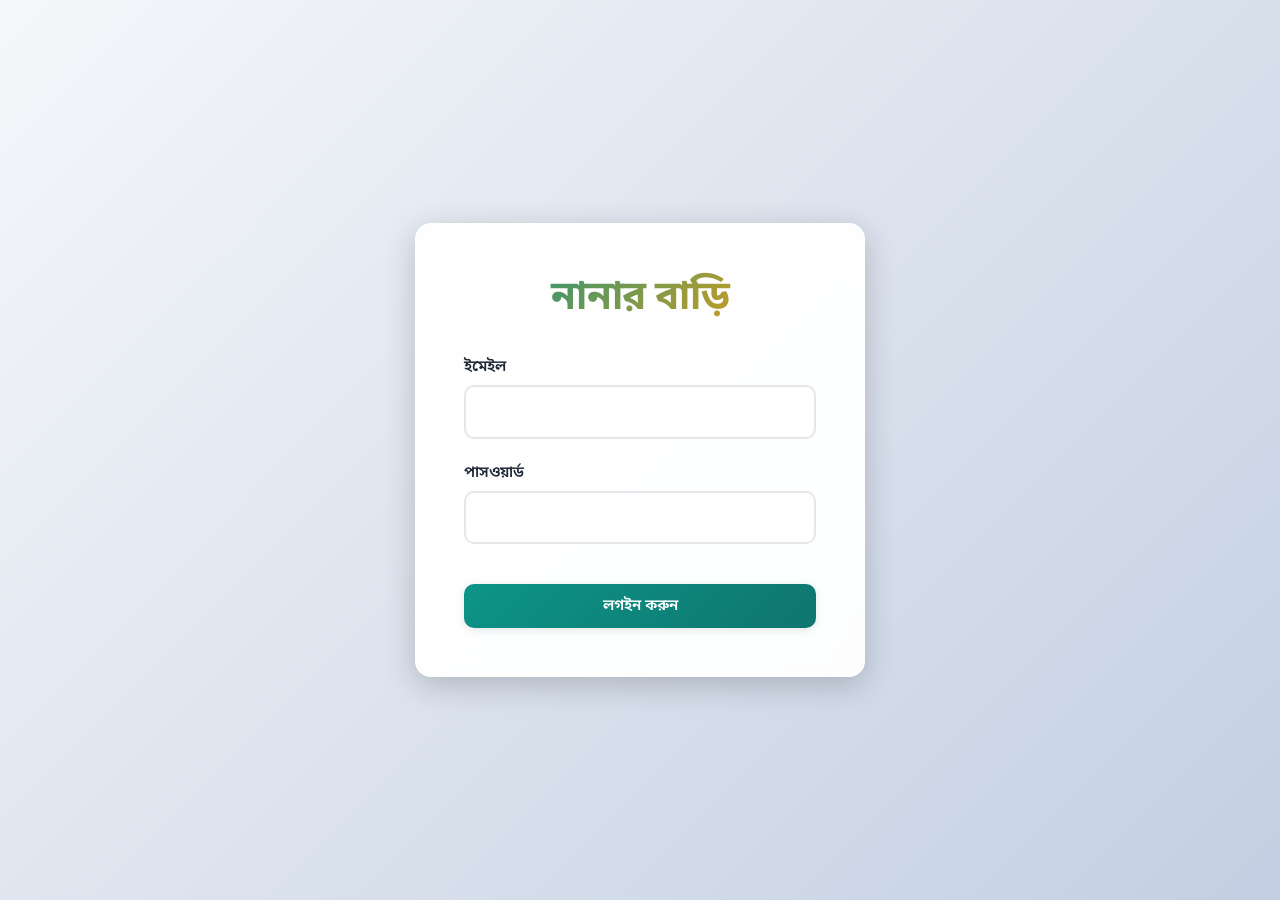
<file: index.html>
<!doctype html>
<html lang="bn">
<head>
  <meta charset="utf-8">
  <meta name="viewport" content="width=device-width, initial-scale=1">
  <title>নানার বাড়ি</title>
  <link href="https://fonts.googleapis.com/css2?family=Noto+Sans+Bengali:wght@400;700&display=swap" rel="stylesheet">
    <link rel="stylesheet" href="css/style.css">
</head>
<body>
  <div class="hero" background="url(assets/bridge.jpeg)">
    <div class="overlay"></div>
    <div class="title-box">
      <h1>নানার বাড়ি</h1>
      <p class="lead">ছবি, কবিতা, স্মৃতিকথা—এখানেই রাখুন আপনার ভালোলাগা</p>
    </div>
  </div>

  <div class="container">
    <div class="main">
      <div class="top-actions">
        <button class="btn" onclick="showSection('chobi')">ছবি দেখুন / যোগ করুন</button>
        <button class="btn" onclick="showSection('kobita')">কবিতা / স্মৃতিকথা</button>
        <button class="btn" onclick="showSection('puroshkar')">পুরস্কার বিতরণ</button>
        <button class="btn" onclick="showSection('deyalikha')">দেয়ালিকা</button>
        <button class="btn ghost" onclick="logout()" style="margin-left: auto;">লগআউট</button>
      </div>

      <section id="chobi">
        <h2>ছবি (Gallery)</h2>
        <p>নতুন ছবি যোগ করতে নিচের বাটন ব্যবহার করুন।</p>
        <div class="upload-container" style="text-align: center; margin-bottom: 2rem;">
        <input type="file" id="imageInput" accept="image/*" style="display: none;">
        <label for="imageInput" class="btn" style="cursor: pointer; display: inline-flex; align-items: center; gap: 0.5rem;">
          <svg xmlns="http://www.w3.org/2000/svg" width="20" height="20" viewBox="0 0 24 24" fill="none" stroke="currentColor" stroke-width="2" stroke-linecap="round" stroke-linejoin="round"><rect x="3" y="3" width="18" height="18" rx="2" ry="2"/><circle cx="8.5" cy="8.5" r="1.5"/><polyline points="21 15 16 10 5 21"/></svg>
          ছবি নির্বাচন করুন
        </label>
        <span id="fileName" style="margin-left: 10px; color: var(--text-secondary);">কোন ছবি নির্বাচন করা হয়নি</span>
        <button id="uploadBtn" class="btn" style="margin-left: 10px; background: var(--secondary); display: none;">আপলোড করুন</button>
      </div>
        <div style="height:10px"></div>
        <div class="gallery" id="gallery"></div>
      </section>

      <section id="kobita">
        <h2>কবিতা / স্মৃতিকথা</h2>
        <p>নিচে বাংলা কবিতা বা স্মৃতিকথা লিখে 'সংরক্ষণ' করুন।</p>
        <label>শিরোনাম</label>
        <input type="text" id="poemTitle" placeholder="কবিতের নাম / স্মৃতিকথার শিরোনাম">
        <label>কবিতা / স্মৃতিকথা</label>
        <textarea id="poemBody" rows="6" placeholder="এখানে বাংলায় লিখুন..."></textarea>
        <div style="margin-top:0.5rem">
          <button class="btn" onclick="savePoem()">সংরক্ষণ</button>
        </div>
        <hr>
        <div id="poemList"></div>
      </section>

      <section id="puroshkar">
        <h2>পুরস্কার বিতরণ</h2>
        <p>এখানে পুরস্কার তালিকা যোগ করুন (উদাহরণ: বর্ষসেরা কবিতা, শ্রেষ্ঠ চিত্র, ইত্যাদি)</p>
        <label>পুরস্কারের নাম</label>
        <input type="text" id="awardName">
        <label>বর্ণনা</label>
        <input type="text" id="awardDesc">
        <div style="margin-top:0.5rem"><button class="btn" onclick="addAward()">যোগ করুন</button></div>
        <div id="awardList" style="margin-top:0.75rem"></div>
      </section>

      <section id="deyalikha">
        <h2>দেয়ালিকা</h2>
        <p>আপনার নাম ও বার্তা রেখে যান।</p>
        <label>নাম</label>
        <input type="text" id="gbName">
        <label>বার্তা</label>
        <textarea id="gbMessage" rows="3"></textarea>
        <div style="margin-top:0.5rem"><button class="btn" onclick="addGuestbook()">পাঠান</button></div>
        <hr>
        <div id="gbList"></div>
      </section>

    </div>

    <aside class="side">
      <h3>নেভিগেশন</h3>
      <div class="menu" id="menu">
        <button onclick="showSection('chobi')" id="m-chobi">ছবি</button>
        <button onclick="showSection('kobita')" id="m-kobita">কবিতা/স্মৃতিকথা</button>
        <button onclick="showSection('puroshkar')" id="m-puroshkar">পুরস্কার বিতরণ</button>
        <button onclick="showSection('deyalikha')" id="m-deyalikha">দেয়ালিকা</button>
      </div>

      <hr>
     
    </aside>
  </div>

  <footer>
    © ২০২৫ নানার বাড়ি — সবার স্মৃতি, সবার আনন্দ
  </footer>

  <!-- Lightbox for viewing images -->
  <div class="lightbox" id="lightbox">
    <button class="lightbox-close" onclick="closeLightbox()">✕</button>
    <img id="lightbox-img" src="" alt="Full view">
  </div>

  <script src="js/script.js"></script>
</body>
</html>
</file>
<file: css/style.css>
:root{
    --primary: #0d9488;
    --primary-dark: #0f766e;
    --primary-light: #5eead4;
    --secondary: #f59e0b; /* Added secondary color */
    --accent: #f59e0b;
    --accent-dark: #d97706;
    --bg-gradient: linear-gradient(135deg, #667eea 0%, #764ba2 100%);
    --card-bg: rgba(255, 255, 255, 0.95);
    --glass-bg: rgba(255, 255, 255, 0.1);
    --shadow-sm: 0 2px 8px rgba(0, 0, 0, 0.1);
    --shadow-md: 0 4px 16px rgba(0, 0, 0, 0.15);
    --shadow-lg: 0 8px 32px rgba(0, 0, 0, 0.2);
    --text-primary: #1f2937;
    --text-secondary: #6b7280;
    --border-radius: 16px;
    --transition: all 0.3s cubic-bezier(0.4, 0, 0.2, 1);
}

/* Ensure buttons have white text */
.btn {
    color: white !important;
}

* {
    box-sizing: border-box;
    font-family: 'Noto Sans Bengali', sans-serif;
}

body, html {
    height: 100%;
    margin: 0;
    color: var(--text-primary);
    background: linear-gradient(135deg, #f5f7fa 0%, #c3cfe2 100%);
}

/* Hero Section */
.hero {
    background-image: url('/assets/bridge.jpeg');
    height: 70vh;
    width: 100%;
    background-size: cover;
    background-position: center;
    background-repeat: no-repeat;
    position: relative;
    display: flex;
    align-items: center;
    justify-content: center;
    animation: fadeIn 0.8s ease-out;
}

.overlay {
    position: absolute;
    inset: 0;
    background: transparent;
}

.title-box {
    position: relative;
    padding: 3rem 4rem;
    border-radius: var(--border-radius);
    background: rgba(255, 255, 255, 0.95);
    text-align: center;
    backdrop-filter: blur(20px);
    box-shadow: var(--shadow-lg);
    border: 1px solid rgba(255, 255, 255, 0.3);
    animation: slideUp 0.8s ease-out 0.2s both;
    transform-origin: center;
}

h1 {
    margin: 0;
    font-size: 3.5rem;
    background: linear-gradient(135deg, var(--primary) 0%, var(--accent) 100%);
    -webkit-background-clip: text;
    -webkit-text-fill-color: transparent;
    background-clip: text;
    font-weight: 700;
    letter-spacing: -0.5px;
}

p.lead {
    margin: 1rem 0 0;
    color: var(--text-secondary);
    font-size: 1.1rem;
    font-weight: 400;
}

/* Container & Layout */
.container {
    display: flex;
    gap: 1.5rem;
    padding: 2rem 1.5rem;
    max-width: 1200px;
    margin: 0 auto;
    animation: fadeIn 0.6s ease-out 0.4s both;
}

.main {
    flex: 1;
    background: var(--card-bg);
    padding: 2rem;
    border-radius: var(--border-radius);
    min-height: 50vh;
    box-shadow: var(--shadow-md);
    backdrop-filter: blur(10px);
    border: 1px solid rgba(255, 255, 255, 0.5);
    transition: var(--transition);
}

.main:hover {
    box-shadow: var(--shadow-lg);
}

.side {
    width: 280px;
    background: linear-gradient(180deg, rgba(255, 255, 255, 0.95), rgba(255, 255, 255, 0.85));
    padding: 1.5rem;
    border-radius: var(--border-radius);
    box-shadow: var(--shadow-md);
    backdrop-filter: blur(10px);
    border: 1px solid rgba(255, 255, 255, 0.5);
    position: sticky;
    top: 2rem;
    height: fit-content;
}

.side h3 {
    margin: 0 0 1rem 0;
    color: var(--primary-dark);
    font-size: 1.3rem;
}

/* Navigation Menu */
.menu {
    display: flex;
    flex-direction: column;
    gap: 0.75rem;
}

.menu button {
    padding: 0.85rem 1.2rem;
    border-radius: 12px;
    border: 2px solid transparent;
    background: white;
    cursor: pointer;
    text-align: left;
    font-size: 1rem;
    font-weight: 500;
    color: var(--text-primary);
    transition: var(--transition);
    position: relative;
    overflow: hidden;
}

.menu button::before {
    content: '';
    position: absolute;
    top: 0;
    left: -100%;
    width: 100%;
    height: 100%;
    background: linear-gradient(90deg, transparent, rgba(94, 234, 212, 0.3), transparent);
    transition: left 0.5s;
}

.menu button:hover::before {
    left: 100%;
}

.menu button:hover {
    background: linear-gradient(135deg, rgba(13, 148, 136, 0.1), rgba(94, 234, 212, 0.1));
    border-color: var(--primary-light);
    transform: translateX(5px);
}

.menu button.active {
    background: linear-gradient(135deg, var(--primary) 0%, var(--primary-dark) 100%);
    color: white;
    border-color: var(--primary-dark);
    box-shadow: 0 4px 12px rgba(13, 148, 136, 0.3);
}

/* Sections */
section {
    display: none;
    animation: fadeInUp 0.4s ease-out;
}

section.active {
    display: block;
}

section h2 {
    color: var(--primary-dark);
    font-size: 2rem;
    margin: 0 0 0.5rem 0;
    position: relative;
    padding-bottom: 0.5rem;
}

section h2::after {
    content: '';
    position: absolute;
    bottom: 0;
    left: 0;
    width: 60px;
    height: 4px;
    background: linear-gradient(90deg, var(--primary), var(--accent));
    border-radius: 2px;
}

section p {
    color: var(--text-secondary);
    margin-bottom: 1.5rem;
}

/* Gallery */
.gallery {
    display: grid;
    grid-template-columns: repeat(2, 1fr);
    gap: 1rem;
}

.gallery-item {
    position: relative;
    overflow: hidden;
    border-radius: 12px;
    cursor: pointer;
    transition: var(--transition);
    box-shadow: var(--shadow-sm);
}

.gallery-item:hover {
    transform: translateY(-5px) scale(1.02);
    box-shadow: var(--shadow-lg);
}

.gallery img {
    width: 100%;
    height: 160px;
    object-fit: cover;
    border-radius: 12px;
    transition: var(--transition);
}

.gallery-item:hover img {
    transform: scale(1.1);
}

/* Poem/Content Cards */
.poem {
    border: none;
    padding: 1.5rem;
    border-radius: 12px;
    margin-bottom: 1rem;
    background: white;
    box-shadow: var(--shadow-sm);
    transition: var(--transition);
    position: relative;
    border-left: 4px solid var(--primary);
}

.poem:hover {
    box-shadow: var(--shadow-md);
    transform: translateX(5px);
}

.poem strong {
    color: var(--primary-dark);
    font-size: 1.2rem;
    display: block;
    margin-bottom: 0.5rem;
}

.poem-delete {
    position: absolute;
    top: 0.5rem;
    right: 0.5rem;
    background: rgba(255, 255, 255, 0.9);
    color: #ef4444;
    border: none;
    width: 50px;
    height: 50px;
    border-radius: 50%;
    cursor: pointer;
    font-size: 1.2rem;
    display: flex;
    align-items: center;
    justify-content: center;
    transition: var(--transition);
    opacity: 0;
    box-shadow: 0 2px 4px rgba(0,0,0,0.1);
    z-index: 10;
}

.gallery-item:hover .poem-delete,
.poem:hover .poem-delete {
    opacity: 1;
}

/* .poem-delete:hover {
    background: #ef4444;
    color: white;
    transform: scale(1.1) rotate(90deg);
} */

/* Form Elements */
label {
    display: block;
    margin: 1rem 0 0.5rem;
    font-weight: 600;
    color: var(--text-primary);
    font-size: 0.95rem;
}

input[type=text], 
input[type=file], 
textarea {
    width: 100%;
    padding: 0.85rem 1rem;
    border-radius: 10px;
    border: 2px solid #e5e7eb;
    background: white;
    font-size: 1rem;
    transition: var(--transition);
    font-family: 'Noto Sans Bengali', sans-serif;
}

input[type=text]:focus, 
textarea:focus {
    outline: none;
    border-color: var(--primary);
    box-shadow: 0 0 0 3px rgba(13, 148, 136, 0.1);
}

input[type=file] {
    padding: 0.75rem;
    cursor: pointer;
}

textarea {
    resize: vertical;
    min-height: 120px;
}

/* Buttons */
.top-actions {
    display: flex;
    gap: 0.75rem;
    flex-wrap: wrap;
    margin-bottom: 1.5rem;
}

.btn {
    background: linear-gradient(135deg, var(--primary) 0%, var(--primary-dark) 100%);
    color: white;
    border: none;
    padding: 0.75rem 1.5rem;
    border-radius: 10px;
    cursor: pointer;
    font-size: 0.95rem;
    font-weight: 600;
    transition: var(--transition);
    box-shadow: var(--shadow-sm);
    position: relative;
    overflow: hidden;
}

.btn::before {
    content: '';
    position: absolute;
    top: 50%;
    left: 50%;
    width: 0;
    height: 0;
    border-radius: 50%;
    background: rgba(255, 255, 255, 0.3);
    transform: translate(-50%, -50%);
    transition: width 0.6s, height 0.6s;
}

.btn:hover::before {
    width: 300px;
    height: 300px;
}

.btn:hover {
    transform: translateY(-2px);
    box-shadow: var(--shadow-md);
}

.btn:active {
    transform: translateY(0);
}

.btn.ghost {
    background: transparent;
    color: #dc2626 !important;
    border: 2px solid #dc2626;
    box-shadow: none;
}

.btn.ghost:hover {
    background: #dc2626;
    color: white !important;
}

/* Footer */
footer {
    text-align: center;
    padding: 2rem 1rem;
    color: var(--text-secondary);
    background: rgba(255, 255, 255, 0.5);
    backdrop-filter: blur(10px);
    margin-top: 2rem;
    font-size: 0.95rem;
}

/* Lightbox */
.lightbox {
    display: none;
    position: fixed;
    top: 0;
    left: 0;
    width: 100%;
    height: 100%;
    background: rgba(0, 0, 0, 0.9);
    z-index: 1000;
    justify-content: center;
    align-items: center;
    animation: fadeIn 0.3s ease-out;
}

.lightbox.active {
    display: flex;
}

.lightbox img {
    max-width: 90%;
    max-height: 90%;
    border-radius: 8px;
    box-shadow: 0 10px 50px rgba(0, 0, 0, 0.5);
    animation: zoomIn 0.3s ease-out;
}

.lightbox-close {
    position: absolute;
    top: 2rem;
    right: 2rem;
    background: white;
    border: none;
    padding: 1rem 1.5rem;
    border-radius: 50px;
    cursor: pointer;
    font-size: 1.2rem;
    font-weight: bold;
    transition: var(--transition);
}

.lightbox-close:hover {
    background: var(--accent);
    color: white;
    transform: rotate(90deg);
}

/* Animations */
@keyframes fadeIn {
    from { opacity: 0; }
    to { opacity: 1; }
}

@keyframes slideUp {
    from {
        opacity: 0;
        transform: translateY(30px);
    }
    to {
        opacity: 1;
        transform: translateY(0);
    }
}

@keyframes fadeInUp {
    from {
        opacity: 0;
        transform: translateY(20px);
    }
    to {
        opacity: 1;
        transform: translateY(0);
    }
}

@keyframes zoomIn {
    from {
        opacity: 0;
        transform: scale(0.8);
    }
    to {
        opacity: 1;
        transform: scale(1);
    }
}

/* Responsive Design */
@media (max-width: 900px) {
    .container {
        flex-direction: column;
    }
    
    .side {
        width: 100%;
        position: static;
    }
    
    h1 {
        font-size: 2.5rem;
    }
    
    .title-box {
        padding: 2rem 2.5rem;
    }
    
    .gallery {
        grid-template-columns: repeat(auto-fill, minmax(140px, 1fr));
    }
    
    .main {
        padding: 1.5rem;
    }
}

@media (max-width: 600px) {
    h1 {
        font-size: 2rem;
    }
    
    .hero {
        height: 50vh;
    }
    
    .title-box {
        padding: 1.5rem 2rem;
    }
    
    section h2 {
        font-size: 1.5rem;
    }
}
</file>
